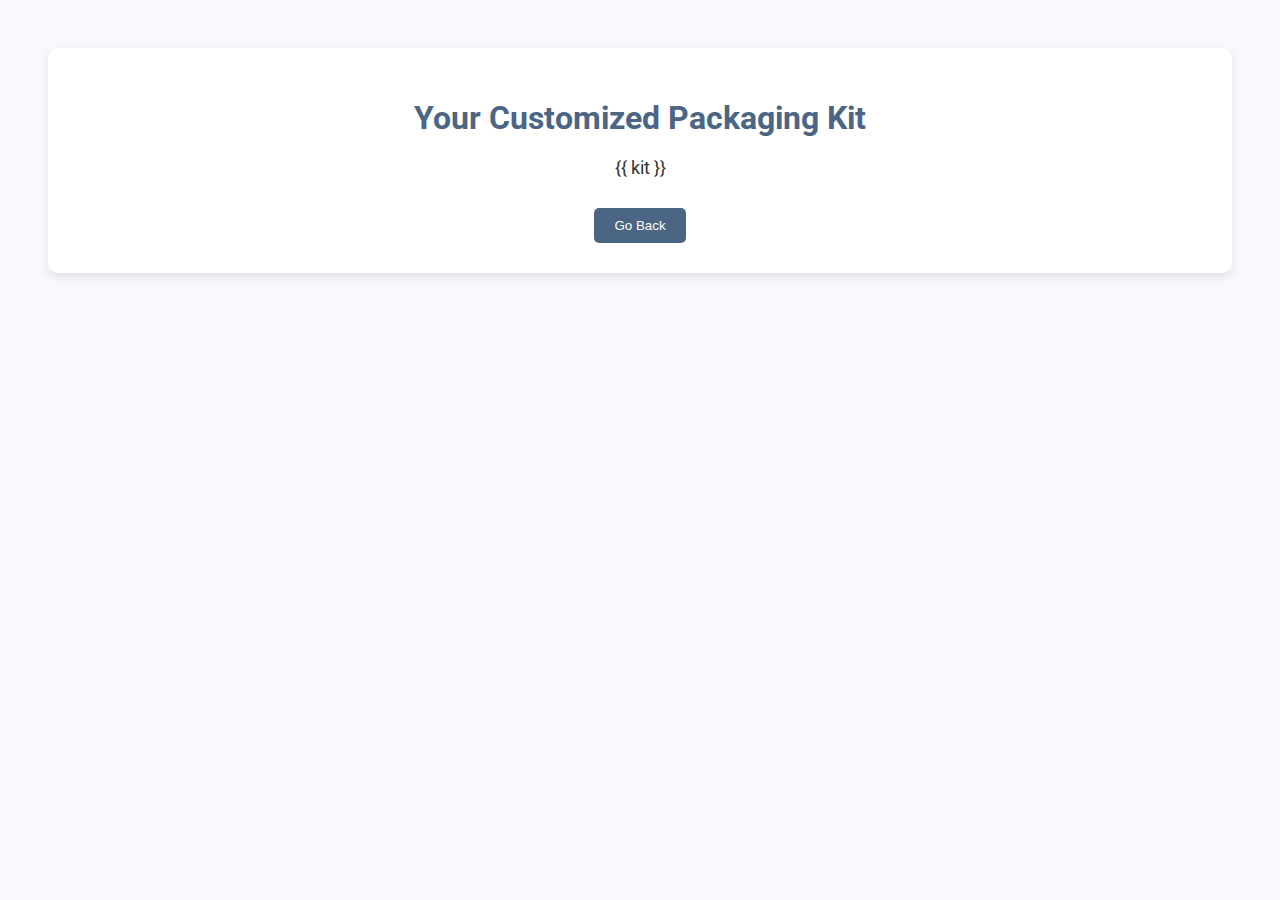
<file: kit.html>
<!DOCTYPE html>
<html lang="en">
<head>
    <meta charset="UTF-8">
    <meta name="viewport" content="width=device-width, initial-scale=1.0">
    <title>Generated Packaging Kit</title>
    <link href="https://fonts.googleapis.com/css2?family=Roboto:wght@400;700&display=swap" rel="stylesheet">
    <style>
        body {
            font-family: 'Roboto', sans-serif;
            background-color: #f7f9fc;
            padding: 40px;
            text-align: center;
        }
        .kit-container {
            background-color: white;
            padding: 30px;
            border-radius: 10px;
            box-shadow: 0 4px 10px rgba(0, 0, 0, 0.1);
        }
        h1 {
            color: #4b6584;
            margin-bottom: 20px;
        }
        p {
            color: #333;
            font-size: 18px;
            margin-bottom: 30px;
        }
        button {
            padding: 10px 20px;
            background-color: #4b6584;
            color: white;
            border: none;
            border-radius: 5px;
            cursor: pointer;
        }
        button:hover {
            background-color: #34495e;
        }
    </style>
</head>
<body>

<div class="kit-container">
    <h1>Your Customized Packaging Kit</h1>
    <p>{{ kit }}</p>
    <button onclick="window.location.href='/'">Go Back</button>
</div>

</body>
</html>
</file>
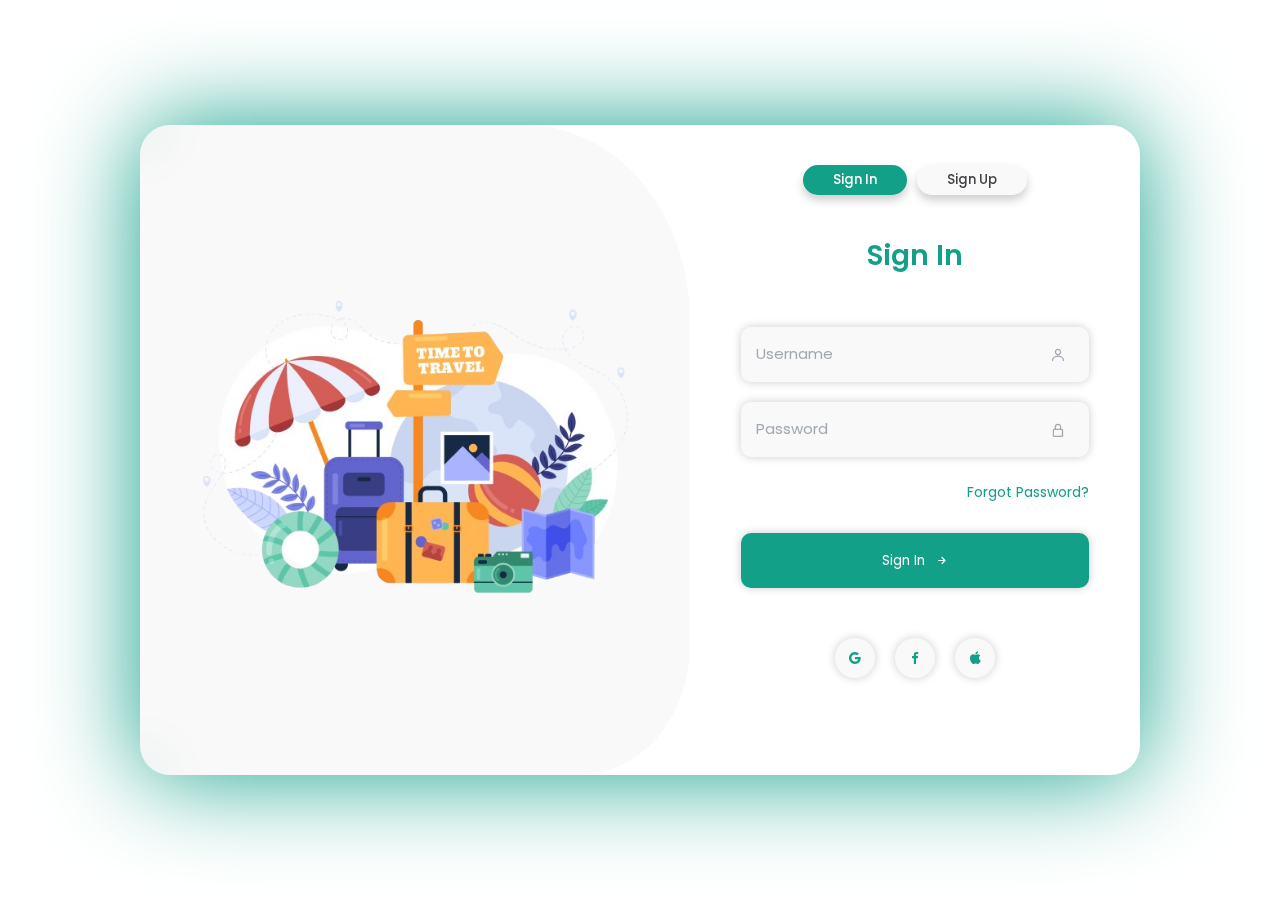
<file: login/login.html>
<!DOCTYPE html>
<html lang="en">
<head>
    <meta charset="UTF-8">
    <meta name="viewport" content="width=device-width, initial-scale=1.0">
    <title>JourniJr | Login & Register</title>
    <!-- BOXICONS -->
    <link href="https://unpkg.com/boxicons@2.1.4/css/boxicons.min.css" rel="stylesheet">
    <!-- STYLE -->
    <link rel="stylesheet" href="css/login.css">
</head>
<body>
    <div class="form-container">
        <div class="col col-1">
            <div class="image-layer">
                <img src="img/auth.png" class="form-image-main">
            </div>
        </div>

        <div class="col col-2">
            <div class="btn-box">
                <button class="btn btn-1" id="login">Sign In</button>
                <button class="btn btn-2" id="register">Sign Up</button>
                
            </div>

            <!-- Login Form Container-->
            <div class="login-form">
                <div class="form-title">
                    <span>Sign In</span>
                </div>
                <div class="form-inputs">
                    <div class="input-box">
                        <input type="text" class="input-field" placeholder="Username" required>
                        <i class="bx bx-user icon"></i>
                    </div>
                    <div class="input-box">
                        <input type="password" class="input-field" placeholder="Password" required>
                        <i class="bx bx-lock-alt icon"></i>
                    </div>
                    <div class="forgot-pass">
                        <a href="#">Forgot Password?</a>
                    </div>
                    <div class="input-box">
                        <button class="input-submit">
                            <span>Sign In</span>
                            <i class="bx bx-right-arrow-alt"></i>
                        </button>
                    </div>
                </div>
                <div class="social-login">
                    <i class="bx bxl-google"></i>
                    <i class="bx bxl-facebook"></i>
                    <i class="bx bxl-apple"></i>
                </div>
            </div>

            <!-- Register Form Container-->
            <div class="register-form">
                <div class="form-title">
                    <span>Create Account</span>
                </div>
                <div class="form-inputs">
                    <div class="input-box">
                        <input type="email" class="input-field" placeholder="Email" required>
                        <i class="bx bx-envelope icon"></i>
                    </div>
                    <div class="input-box">
                        <input type="text" class="input-field" placeholder="Username" required>
                        <i class="bx bx-user icon"></i>
                    </div>
                    <div class="input-box">
                        <input type="password" class="input-field" placeholder="Password" required>
                        <i class="bx bx-lock-alt icon"></i>
                    </div>
                    <div class="terms">
                        <input type="checkbox" id="terms-checkbox" required>
                        <label for="terms-checkbox">I agree to the <a href="#">Terms & Conditions</a> and <a href="#">Privacy Policy</a></label>
                    </div>
                    <div class="input-box">
                        <button class="input-submit">
                            <span>Sign Up</span>
                            <i class="bx bx-right-arrow-alt"></i>
                        </button>
                    </div>
                </div>
                <div class="social-login">
                    <i class="bx bxl-google"></i>
                    <i class="bx bxl-facebook"></i>
                    <i class="bx bxl-apple"></i>
                </div>
            </div>
        </div>
    </div>

    <script src="js/login.js"></script>
</body>
</html>
</file>
<file: login/css/login.css>
/* POPPINS FONT */
@import url('https://fonts.googleapis.com/css2?family=Poppins:wght@400;500;600;700&display=swap');

:root {
    --trans-gray: rgba(200, 200, 200, 0.1);
    --green: #12a088;
    --shadow: rgba(0, 0, 0, 0.2);
    --light-text: #A1A8B0;
    --dark-text: #404246;
} 

/* ====== BASE ====== */
* {
    margin: 0;
    padding: 0;
    box-sizing: border-box;
    font-family: 'Poppins', sans-serif;
}

/* ====== Body ====== */
body {
    background-color: #fff;
    /*background: url("../img/background.jpg");
    background-position: center;
    background-size: cover;
    background-attachment: fixed;
    background-repeat: no-repeat;
    */
    display: flex;
    align-items: center;
    justify-content: center;
    min-height: 100vh;
    padding: 0 20px;
}

/* ====== Form ====== */
.form-container {
    display: flex;
    width: 1000px;
    height: 650px;
    /* border: 3px solid var(--green); */
    box-shadow: 0 0 100px var(--green);
    border-radius: 30px;
    backdrop-filter: blur(20px);
    overflow: hidden;
}

/* ====== First Column ====== */
.col-1 {
    display: flex;
    align-items: center;
    justify-content: center;
    flex-direction: column;
    width: 55%;
    background: var(--trans-gray);
    backdrop-filter: blur(30px);
    border-radius: 0 30% 20% 0;
    transition: border-radius .3s;
}
.image-layer {
    position: relative;
}
.form-image-main {
    width: 500px;
}

/* ====== Second Column ====== */
.col-2 {
    position: relative;
    width: 45%;
    padding: 20px;
    overflow: hidden;
}
.btn-box {
    display: flex;
    justify-content: center;
    gap: 10px;
    margin-top: 20px;
}
.btn {
    font-weight: 500;
    padding: 5px 30px;
    border: none;
    border-radius: 30px;
    background: var(--trans-gray);
    color: #000000;
    box-shadow: 0 5px 10px var(--shadow);
    cursor: pointer;
    transition: .2s;
}
.btn-1 {
    background: var(--green);
}
.btn:hover {
    opacity: 0.85;
}

/* ====== Login form ====== */
.login-form {
    position: absolute;
    left: 50%;
    transform: translateX(-50%);
    display: flex;
    flex-direction: column;
    align-items: center;
    width: 100%;
    padding: 0 4vw;
    transition: .3s;
}
#login {
    color: #fff;
}

/* ====== Register Form ====== */
.register-form {
    position: absolute;
    left: -50%;
    transform: translateX(-50%);
    display: flex;
    flex-direction: column;
    align-items: center;
    width: 100%;
    padding: 0 4vw;
    transition: .3s;
}
.register-form .form-title {
    margin-block: 40px 20px;
}
#register {
    color: var(--dark-text);
}

/* ====== Form General ====== */
.form-title {
    margin: 40px 0;
    color: var(--green);
    font-size: 28px;
    font-weight: 600;
}
.form-inputs {
    width: 100%;
}
.input-box {
    position: relative;
}
.input-field {
    width: 100%;
    height: 55px;
    padding: 0 15px;
    margin: 10px 0;
    color: var(--dark-text);
    background: var(--trans-gray);
    border: none;
    border-radius: 10px;
    outline: none;
    backdrop-filter: blur(20px);
    box-shadow: 0 0 10px var(--shadow);
}
::placeholder {
    color: var(--light-text);
    font-size: 15px;
}
.input-box .icon {
    position: absolute;
    top: 40%;
    right: 15px;
    transform: translateX(-50%);
    color: var(--light-text);
}
.forgot-pass {
    display: flex;
    justify-content: right;
    gap: 10px;
    margin: 15px 0;
}
.forgot-pass a {
    color: var(--green);
    text-decoration: none;
    font-size: 14px;
}
.forgot-pass a:hover {
    text-decoration: underline;
}
.input-submit {
    display: flex;
    align-items: center;
    justify-content: center;
    gap: 10px;
    width: 100%;
    height: 55px;
    padding: 0 15px;
    margin: 30px 0;
    color: #fff;
    background: var(--green);
    border: none;
    border-radius: 10px;
    box-shadow: 0 0 10px var(--shadow);
    cursor: pointer;
    transition: .3s;
}
.input-submit:hover {
    gap: 15px;
}
.social-login {
    display: flex;
    gap: 20px;
    margin-top: 20px;
}
.social-login i {
    display: flex;
    align-items: center;
    justify-content: center;
    height: 40px;
    width: 40px;
    color: var(--green);
    background: var(--trans-gray);
    border-radius: 50%;
    cursor: pointer;
    box-shadow: 0 0 10px var(--shadow);
    transition: .2s;
}
.social-login i:hover {
    transform: scale(0.9);
}

/* ====== Terms Agreement ====== */
.terms {
    display: flex;
    align-items: center;
    gap: 10px;
    margin: 10px 0;
    font-size: 12px;
    color: var(--dark-text);
}
.terms input[type="checkbox"] {
    width: 16px;
    height: 16px;
    accent-color: var(--green); /* Adds a green color to the checkbox */
}
.terms a {
    color: var(--green);
    text-decoration: none;
}
.terms a:hover {
    text-decoration: underline;
}

/* ====== Responsive ====== */
@media (max-width: 892px) {
    .form-container {
        width: 400px;
    }
    .col-1 {
        display: none;
    }
    .col-2 {
        width: 100%;
    }
}
</file>
